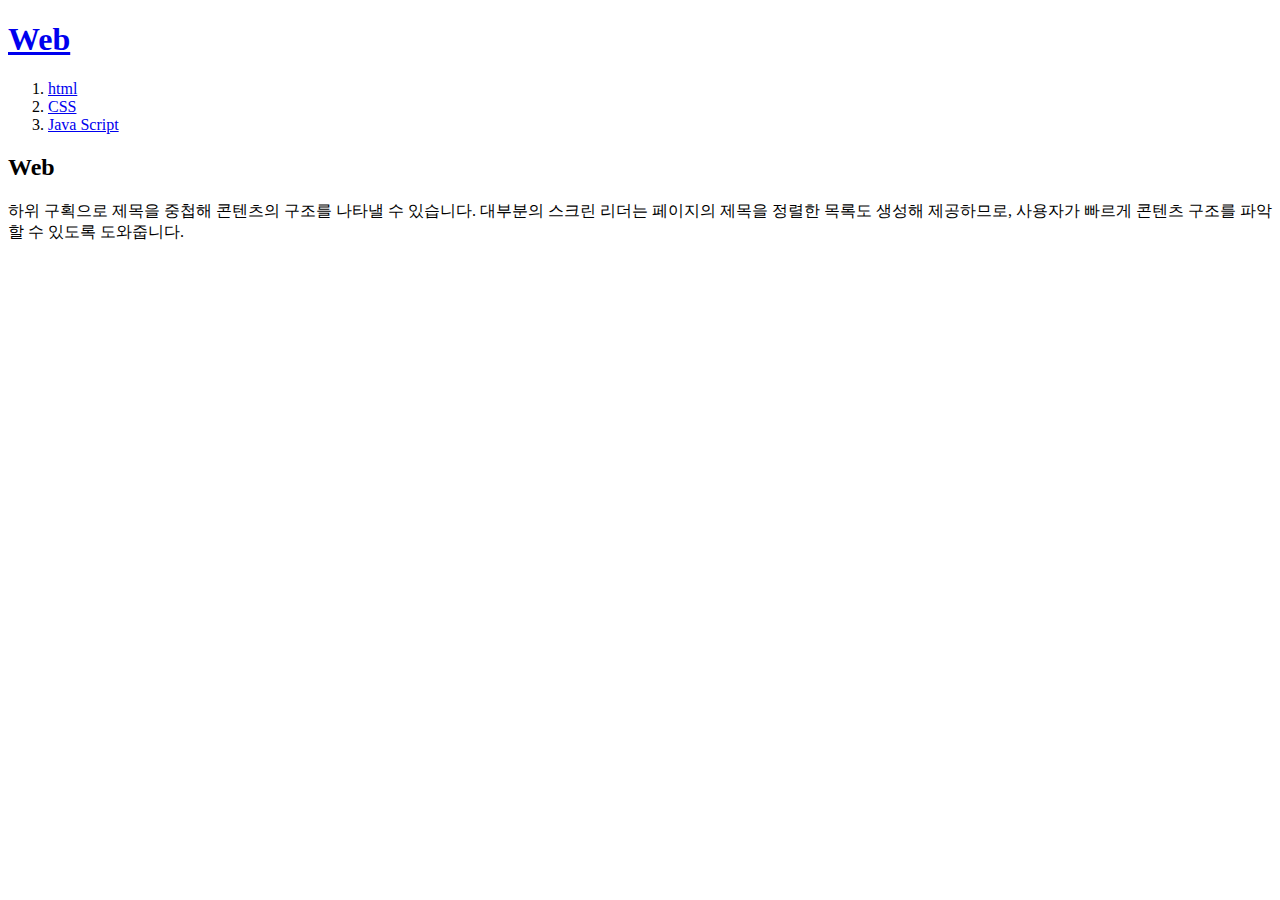
<file: index.html>
<!doctype html>
<html>
<head>
  <title>WEBSITE</title>
  <meta charset="utf-8">
</head>
<body>
  <h1><a href="index.html">Web</a></h1>
  <ol>
    <li><a href="1.html">html</a></li>
    <li><a href="2.html">CSS</a></li>
    <li><a href="3.html">Java Script</a></li>
  </ol>
  <h2>Web</h2>
하위 구획으로 제목을 중첩해 콘텐츠의 구조를 나타낼 수 있습니다. 대부분의 스크린 리더는 페이지의 제목을 정렬한 목록도 생성해 제공하므로, 사용자가 빠르게 콘텐츠 구조를 파악할 수 있도록 도와줍니다.
</body>
</html>
</file>
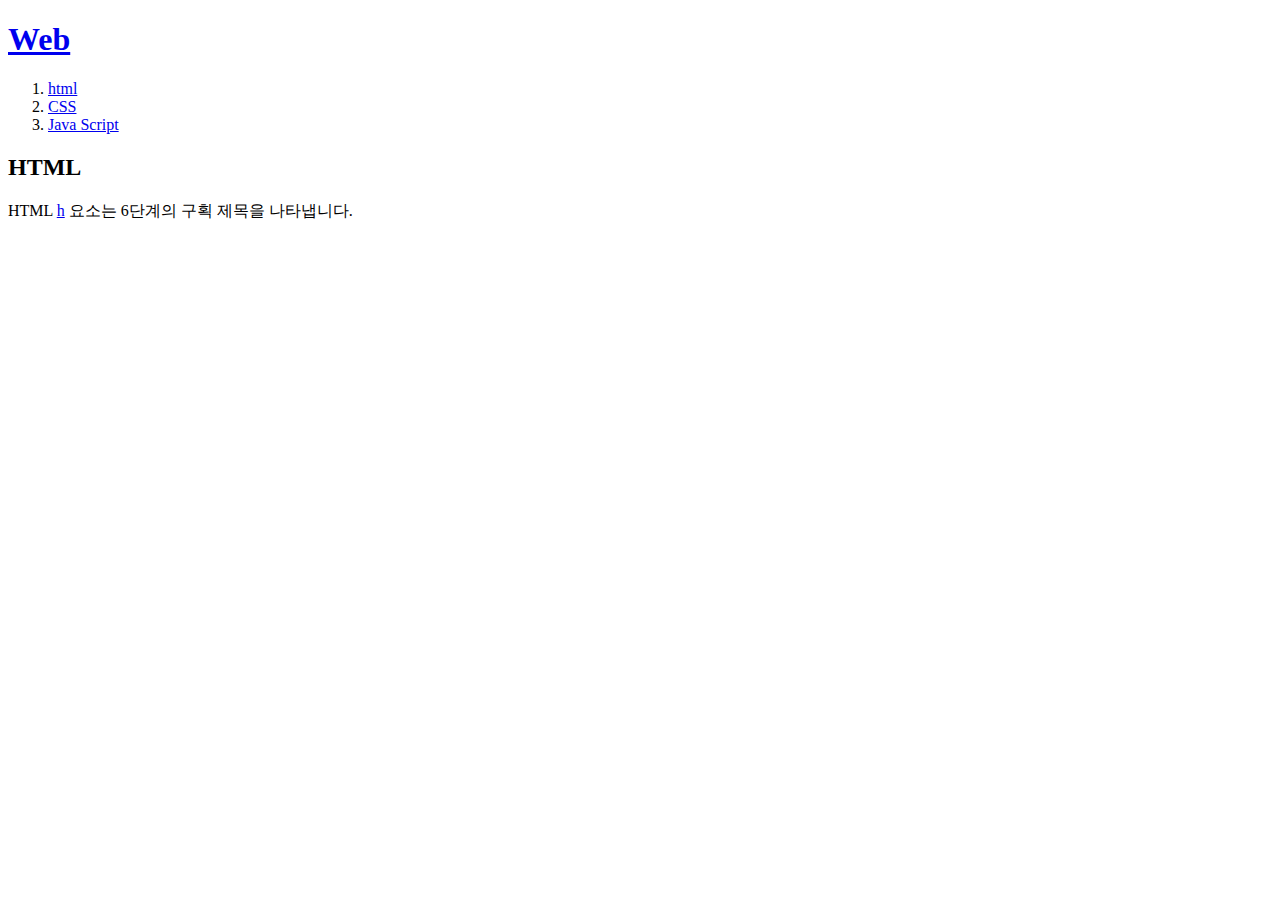
<file: 1.html>
<!doctype html>
<html>
<head>
  <title>WEBSITE</title>
  <meta charset="utf-8">
</head>
<body>
  <h1><a href="index.html">Web</a></h1>
  <ol>
    <li><a href="1.html">html</a></li>
    <li><a href="2.html">CSS</a></li>
    <li><a href="3.html">Java Script</a></li>
  </ol>
  <h2>HTML</h2>
  HTML <a href="https://developer.mozilla.org/ko/docs/Web/HTML/Element/Heading_Elements" target="_blank" title="H의 의미">h</a> 요소는 6단계의 구획 제목을 나타냅니다.
</body>
</html>
</file>
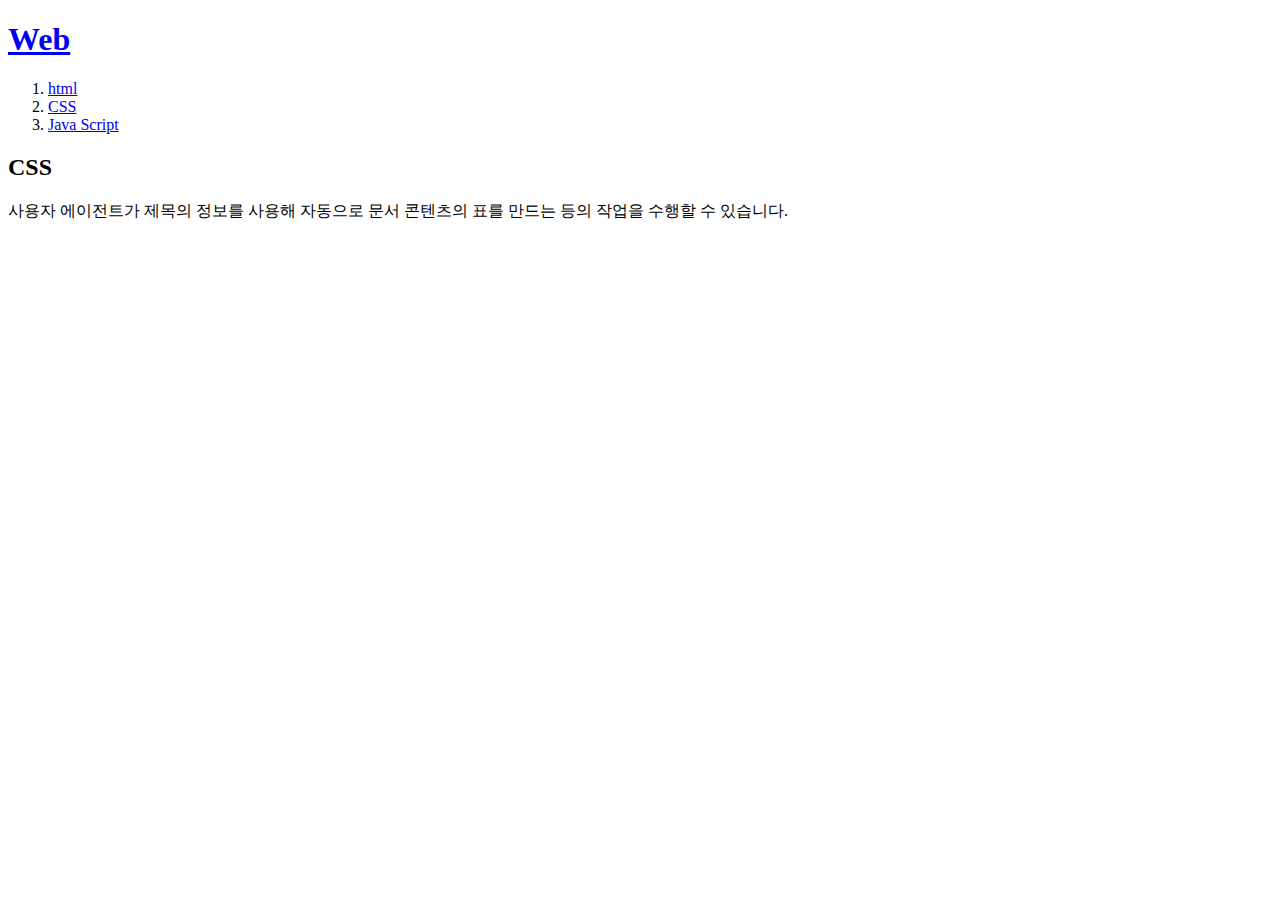
<file: 2.html>
<!doctype html>
<html>
<head>
  <title>WEBSITE</title>
  <meta charset="utf-8">
</head>
<body>
  <h1><a href="index.html">Web</a></h1>
  <ol>
    <li><a href="1.html">html</a></li>
    <li><a href="2.html">CSS</a></li>
    <li><a href="3.html">Java Script</a></li>
  </ol>
  <h2>CSS</h2>
  사용자 에이전트가 제목의 정보를 사용해 자동으로 문서 콘텐츠의 표를 만드는 등의 작업을 수행할 수 있습니다.
</body>
</html>
</file>
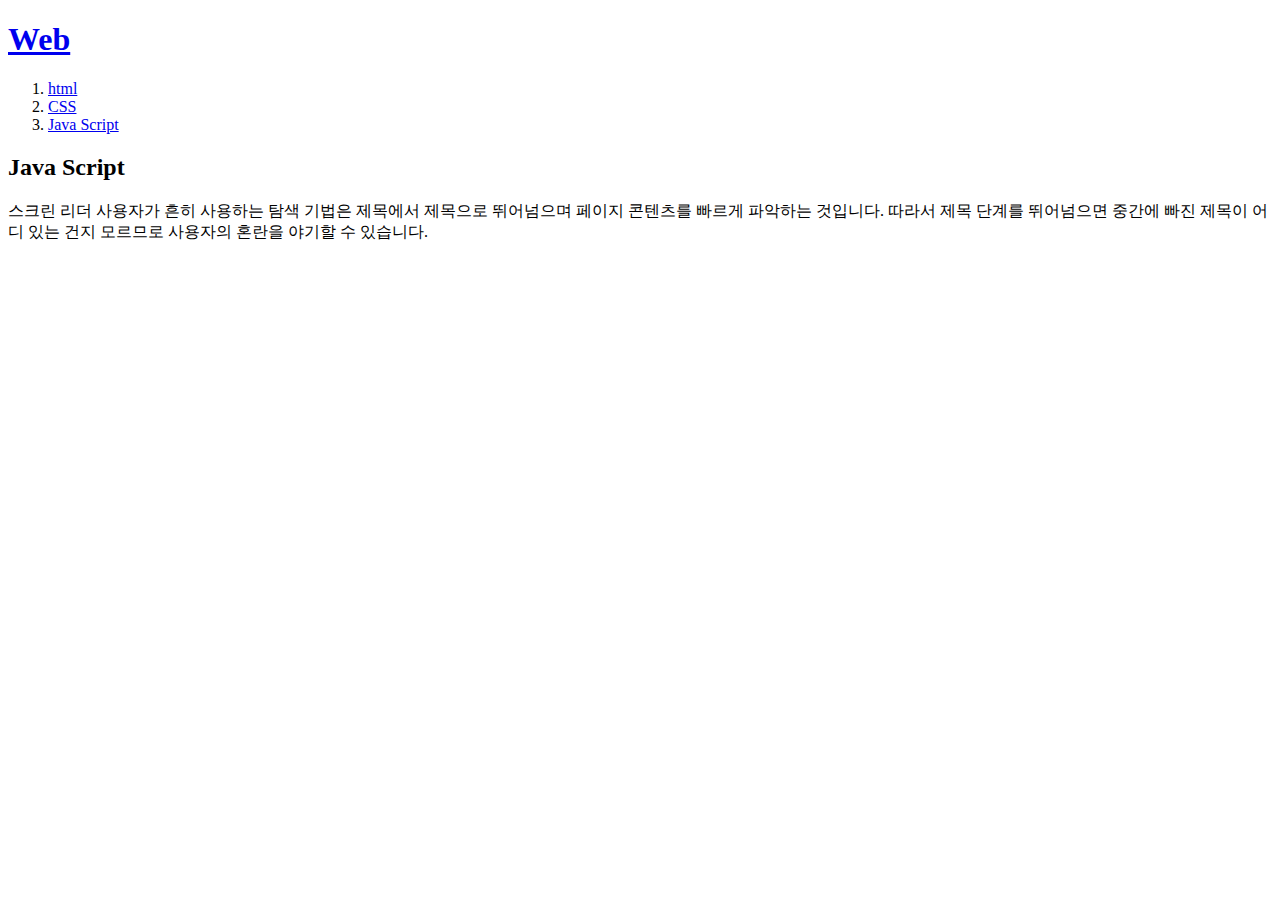
<file: 3.html>
<!doctype html>
<html>
<head>
  <title>WEBSITE</title>
  <meta charset="utf-8">
</head>
<body>
  <h1><a href="index.html">Web</a></h1>
  <ol>
    <li><a href="1.html">html</a></li>
    <li><a href="2.html">CSS</a></li>
    <li><a href="3.html">Java Script</a></li>
  </ol>
  <h2>Java Script</h2>
  스크린 리더 사용자가 흔히 사용하는 탐색 기법은 제목에서 제목으로 뛰어넘으며 페이지 콘텐츠를 빠르게 파악하는 것입니다. 따라서 제목 단계를 뛰어넘으면 중간에 빠진 제목이 어디 있는 건지 모르므로 사용자의 혼란을 야기할 수 있습니다.
</body>
</html>
</file>
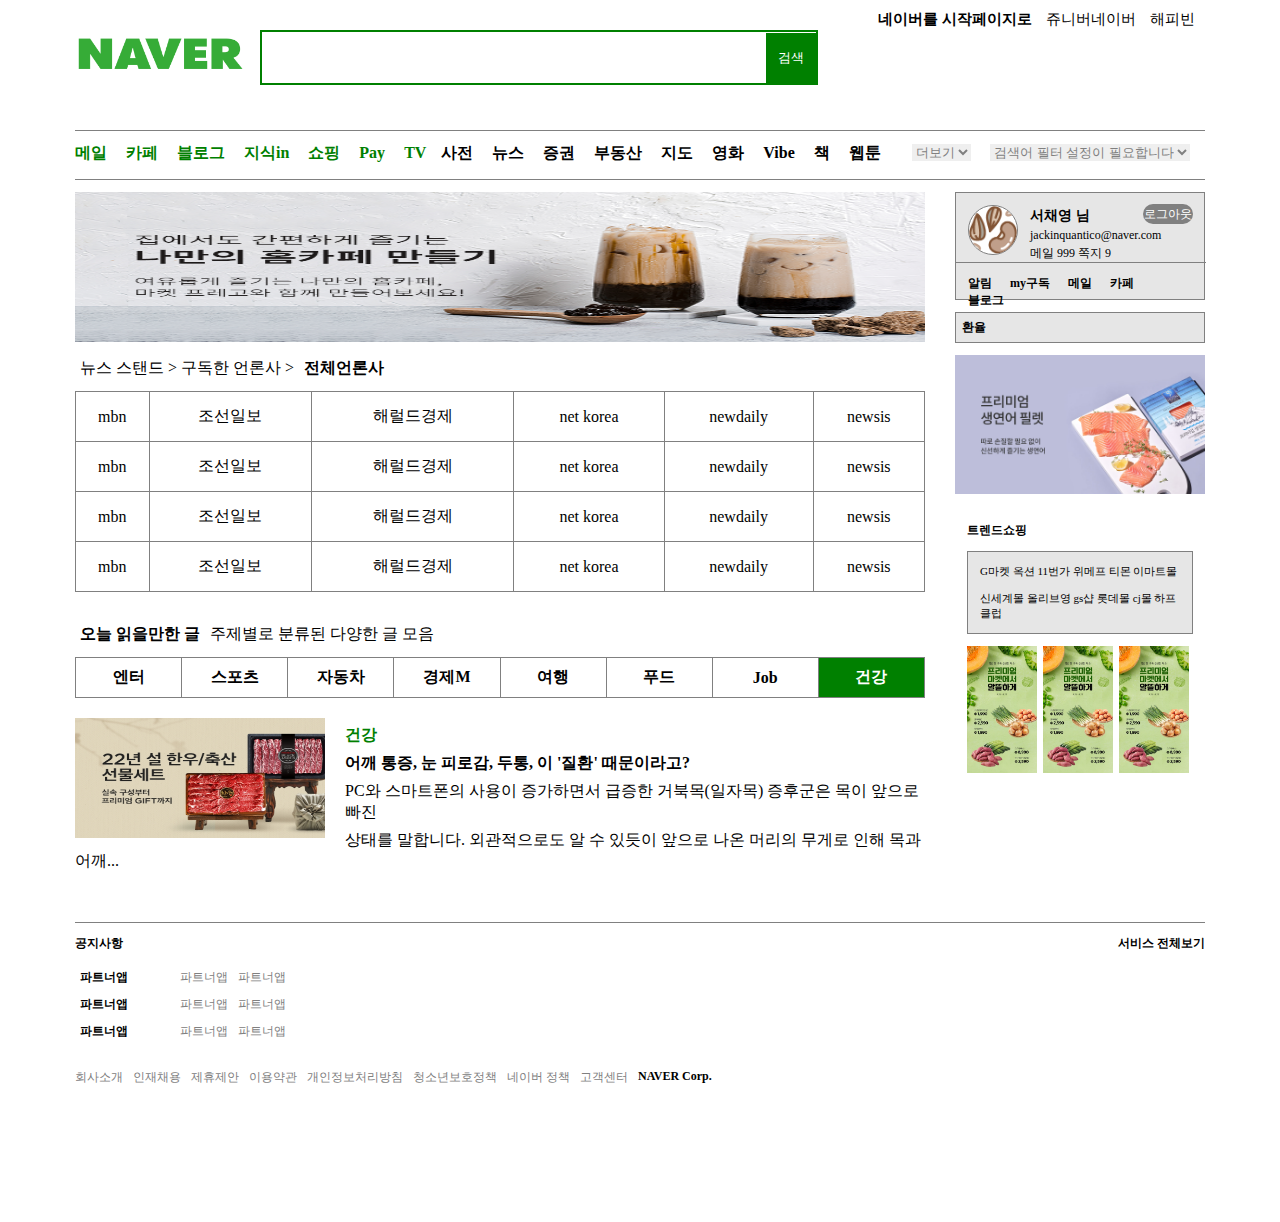
<file: naver/layout.html>
<!DOCTYPE html>
<html lang="ko">
  <head>
    <meta charset="utf-8">
    <title>naver 레이아웃</title>
    <link rel="stylesheet" href="style.css">
  </head>
  <body>
    <header>
      <div class="box">
      <div id="logo">
        <img src="naver_logo.png">
      </div>
      <div id="search">
        <input type="text">
        <button>검색</button>
      </div>
      <div id="login">
        <ul>
          <li id="important">네이버를 시작페이지로</li>
          <li>쥬니버네이버</li>
          <li>해피빈</li>
        </ul>
      </div>
      </div>
    </header>

    <div class="box">
    <section id="menu">
      <div id="green_menu">
        <ul>
          <li>메일</li>
          <li>카페</li>
          <li>블로그</li>
          <li>지식in</li>
          <li>쇼핑</li>
          <li>Pay</li>
          <li>TV</li>
        </ul>
      </div>
      <div id="black_menu">
        <ul>
          <li>사전</li>
          <li>뉴스</li>
          <li>증권</li>
          <li>부동산</li>
          <li>지도</li>
          <li>영화</li>
          <li>Vibe</li>
          <li>책</li>
          <li>웹툰</li>
        </ul>
      </div>
      <div id="more_menu">
        <ul>
          <li><select>
                <option selected>더보기</option>
              </select></li>
          <li><select>
                <option selected>검색어 필터 설정이 필요합니다
              </select></li>
        </ul>
      </div>
    </section>
    </div>

    <div class="box">
    <section id="main">
      <div id="mainimg">
        <img src="main_img.png">
      </div>
      <div id="news">
        <h3>뉴스 스탠드 	&gt; 구독한 언론사 	&gt; <h3 id="important">전체언론사</h3></h3>
        <table>
          <tr>
            <td>mbn</td>
            <td>조선일보</td>
            <td>해럴드경제</td>
            <td>net korea</td>
            <td>newdaily</td>
            <td>newsis</td>
          </tr>
          <tr>
            <td>mbn</td>
            <td>조선일보</td>
            <td>해럴드경제</td>
            <td>net korea</td>
            <td>newdaily</td>
            <td>newsis</td>
          </tr>
          <tr>
            <td>mbn</td>
            <td>조선일보</td>
            <td>해럴드경제</td>
            <td>net korea</td>
            <td>newdaily</td>
            <td>newsis</td>
          </tr>
          <tr>
            <td>mbn</td>
            <td>조선일보</td>
            <td>해럴드경제</td>
            <td>net korea</td>
            <td>newdaily</td>
            <td>newsis</td>
          </tr>
        </table>
      </div>
      <div id="today">
        <h3 id="important">오늘 읽을만한 글</h3><h3>주제별로 분류된 다양한 글 모음</h3>
        <table>
          <tr>
          <td>엔터</td>
          <td>스포츠</td>
          <td>자동차</td>
          <td>경제M</td>
          <td>여행</td>
          <td>푸드</td>
          <td>Job</td>
          <td class="green">건강</td>
        </tr>
        </table>
        <div>
          <img src="banner.jpeg">
          <ul>
            <li id="green">건강</li>
            <li id="important">어깨 통증, 눈 피로감, 두통, 이 '질환' 때문이라고?</li>
            <li>PC와 스마트폰의 사용이 증가하면서 급증한 거북목(일자목) 증후군은 목이 앞으로 빠진</li>
            <li>상태를 말합니다. 외관적으로도 알 수 있듯이 앞으로 나온 머리의 무게로 인해 목과 어깨...</li>
          </ul>
        </div>
      </div>
    </section>
    </div>

    <div class="box">
    <aside>
      <div id="user">
        <img src="profile.png">
        <ul id="info">
          <li class="important">서채영 님</li>
          <li>jackinquantico@naver.com</li>
          <li>메일 999 쪽지 9</li>
        </ul>
        <button>로그아웃</button>
        <ul id="service">
          <li>알림</li>
          <li>my구독</li>
          <li>메일</li>
          <li>카페</li>
          <li>블로그</li>
        </ul>
      </div>
      <div id="money">
        <h3>환율</h3>
      </div>
      <div id="ad">
        <img src="ad.jpeg">
      </div>
      <div id="shopping">
        <h3>트렌드쇼핑</h3>
        <div id="list">
          <ul>
            <li>G마켓 옥션 11번가 위메프 티몬 이마트몰</li>
            <li>신세계몰 올리브영 gs샵 롯데몰 cj몰 하프클럽</li>
          </ul>
        </div>
          <div id="pic">
            <img src="shopping.jpeg">
            <img src="shopping.jpeg">
            <img src="shopping.jpeg">
          </div>
      </div>
    </aside>
    </div>

    <footer>
    <div class="box">
      <div id="notice">
        <div class="left">공지사항</div>
        <div class="right">서비스 전체보기</div>
      </div>
      <div id="app">
        <ul class="box1">
          <li class="important">파트너앱</li>
          <li>파트너앱</li>
          <li>파트너앱</li>
        </ul>
        <ul class="box2">
          <li class="important">파트너앱</li>
          <li>파트너앱</li>
          <li>파트너앱</li>
        </ul>
        <ul class="box3">
          <li class="important">파트너앱</li>
          <li>파트너앱</li>
          <li>파트너앱</li>
        </ul>
      </div>
      <div id="call">
        <ul>
          <li>회사소개</li>
          <li>인재채용</li>
          <li>제휴제안</li>
          <li>이용약관</li>
          <li>개인정보처리방침</li>
          <li>청소년보호정책</li>
          <li>네이버 정책</li>
          <li>고객센터</li>
          <li class="important">NAVER Corp.</li>
        </ul>
      </div>
    </div>
    </footer>
  </body>
</html>
</file>
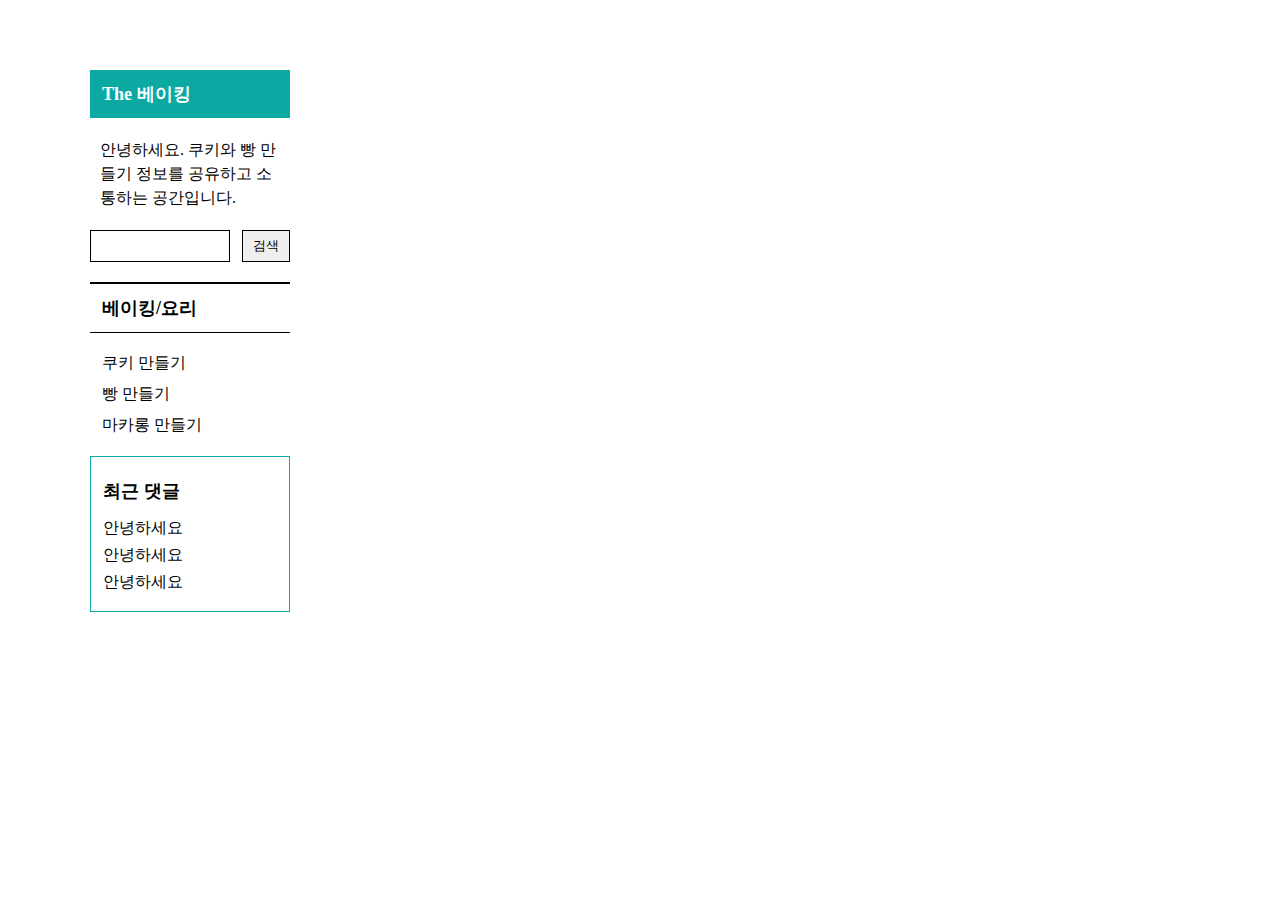
<file: shoppingmall/aside.html>
<!DOCTYPE html>
<html lang="ko">
  <head>
    <meta charset="utf-8">
    <title>헤더</title>
    <link rel="stylesheet" href="style.css">
  </head>
  <body>
    <div class="box">
      <aside>
        <h2 class="title1">The 베이킹</h2>
        <p class="introduce">안녕하세요. 쿠키와 빵 만들기 정보를 공유하고 소통하는 공간입니다.</p>
        <div class="search">
          <input type="text">
          <button type="button" name="검색">검색</button>
        </div>
        <h2 class="title2">베이킹/요리</h2>
        <ul class="list">
          <li>쿠키 만들기</li>
          <li>빵 만들기</li>
          <li>마카롱 만들기</li>
        </ul>
        <div class="comment">
          <h2 class="title3">최근 댓글</h2>
          <ul class="hello">
            <li>안녕하세요</li>
            <li>안녕하세요</li>
            <li>안녕하세요</li>
          </ul>
        </div>
      </aside>
    </div>
  </body>
  </html>
</file>
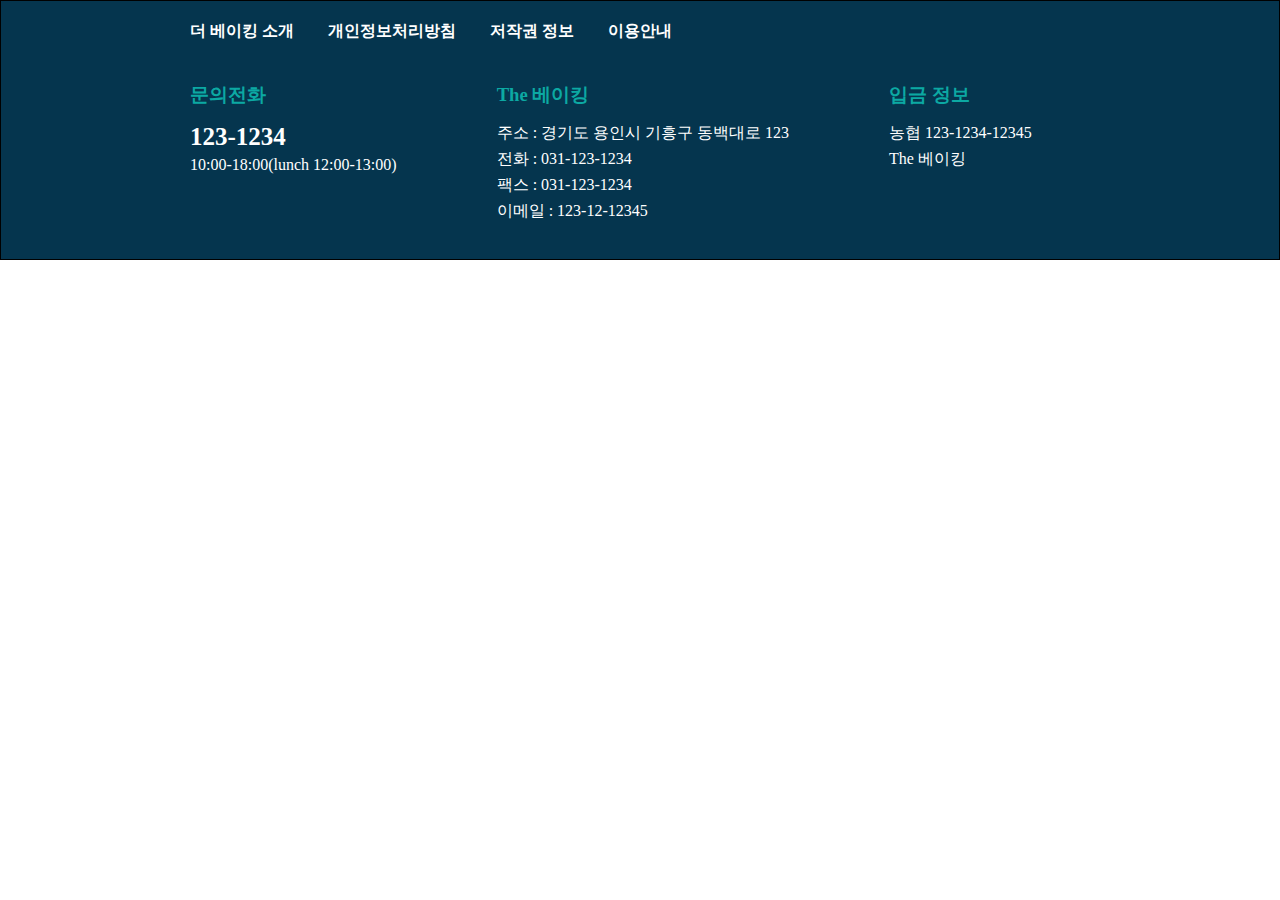
<file: shoppingmall/footer.html>
<!DOCTYPE html>
<html lang="ko">
  <head>
    <meta charset="utf-8">
    <title>전체 페이지 레이아웃</title>
    <link rel="stylesheet" href="style.css">
  </head>
  <body>
    <footer>
      <div class="box">
        <nav id="bottommenu">
          <ul>
            <li>더 베이킹 소개</li>
            <li>개인정보처리방침</li>
            <li>저작권 정보</li>
            <li>이용안내</li>
          </ul>
        </nav>

        <div class="items">
          <h3>문의전화</h3>
          <ul>
            <li class="phone">123-1234</li>
            <li>10:00-18:00(lunch 12:00-13:00)</li>
          </ul>
        </div>

        <div class="items">
          <h3>The 베이킹</h3>
          <ul>
            <li>주소 : 경기도 용인시 기흥구 동백대로 123</li>
            <li>전화 : 031-123-1234</li>
            <li>팩스 : 031-123-1234</li>
            <li>이메일 : 123-12-12345</li>
          </ul>
        </div>

        <div class="items">
          <h3>입금 정보</h3>
          <ul>
            <li>농협 123-1234-12345</li>
            <li>The 베이킹</li>
          </ul>
        </div>
      </div>
    </footer>
  </body>
</html>
</file>
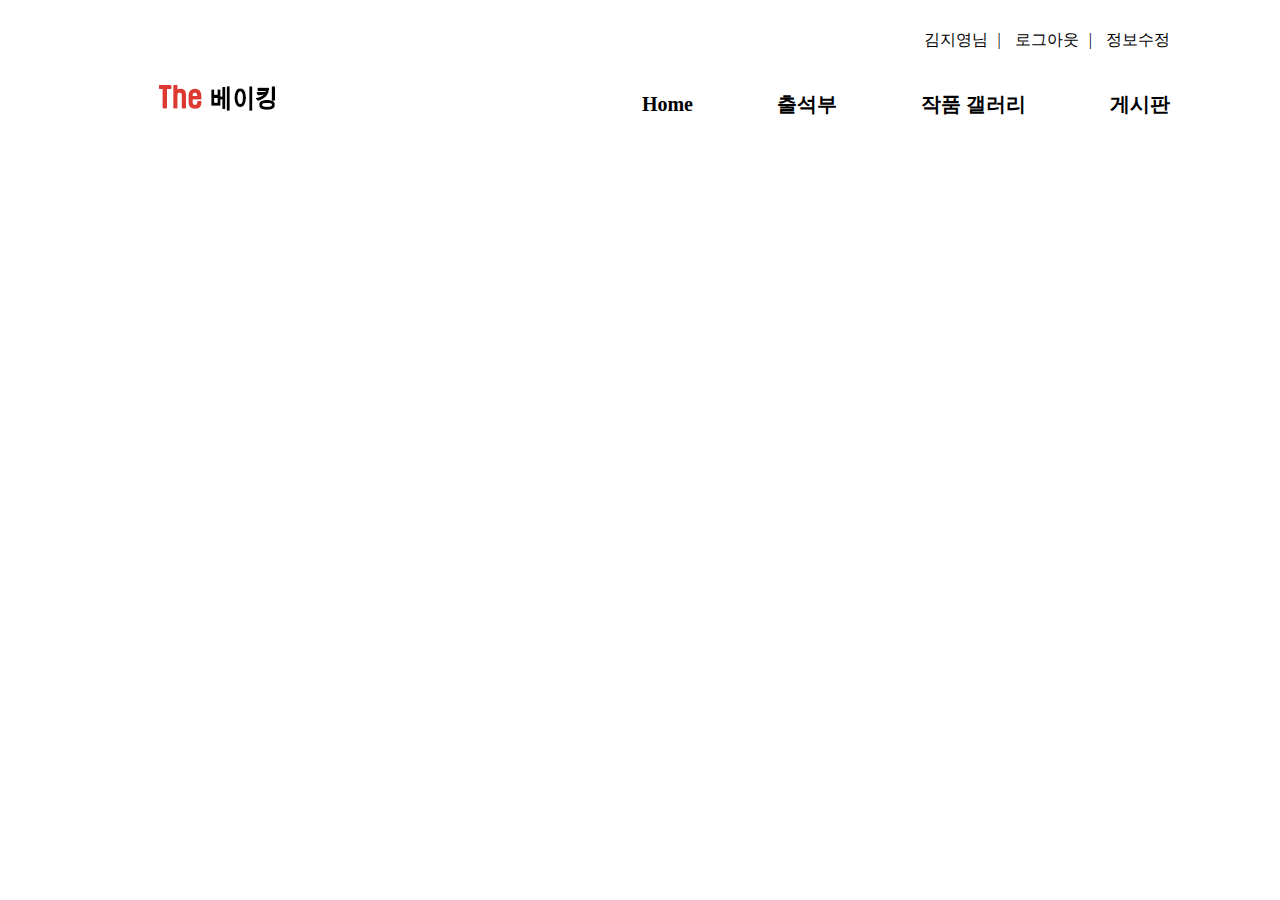
<file: shoppingmall/header.html>
<!DOCTYPE html>
<html lang="ko">
  <head>
    <meta charset="utf-8">
    <title>헤더</title>
    <link rel="stylesheet" href="style.css">
  </head>
  <body>
    <header>
      <div class="box">

        <div id="logo">
          <img src="logo.png">
        </div>

        <nav id="menu">
          <ul id="login">
            <li>김지영님</li><li>|</li>
            <li>로그아웃</li><li>|</li>
            <li>정보수정</li>
          </ul>
          <ul id="topmenu">
            <li>Home</li>
            <li>출석부</li>
            <li>작품 갤러리</li>
            <li>게시판</li>
          </ul>
        </nav>

    </div>
    </header>
  </body>
</html>
</file>
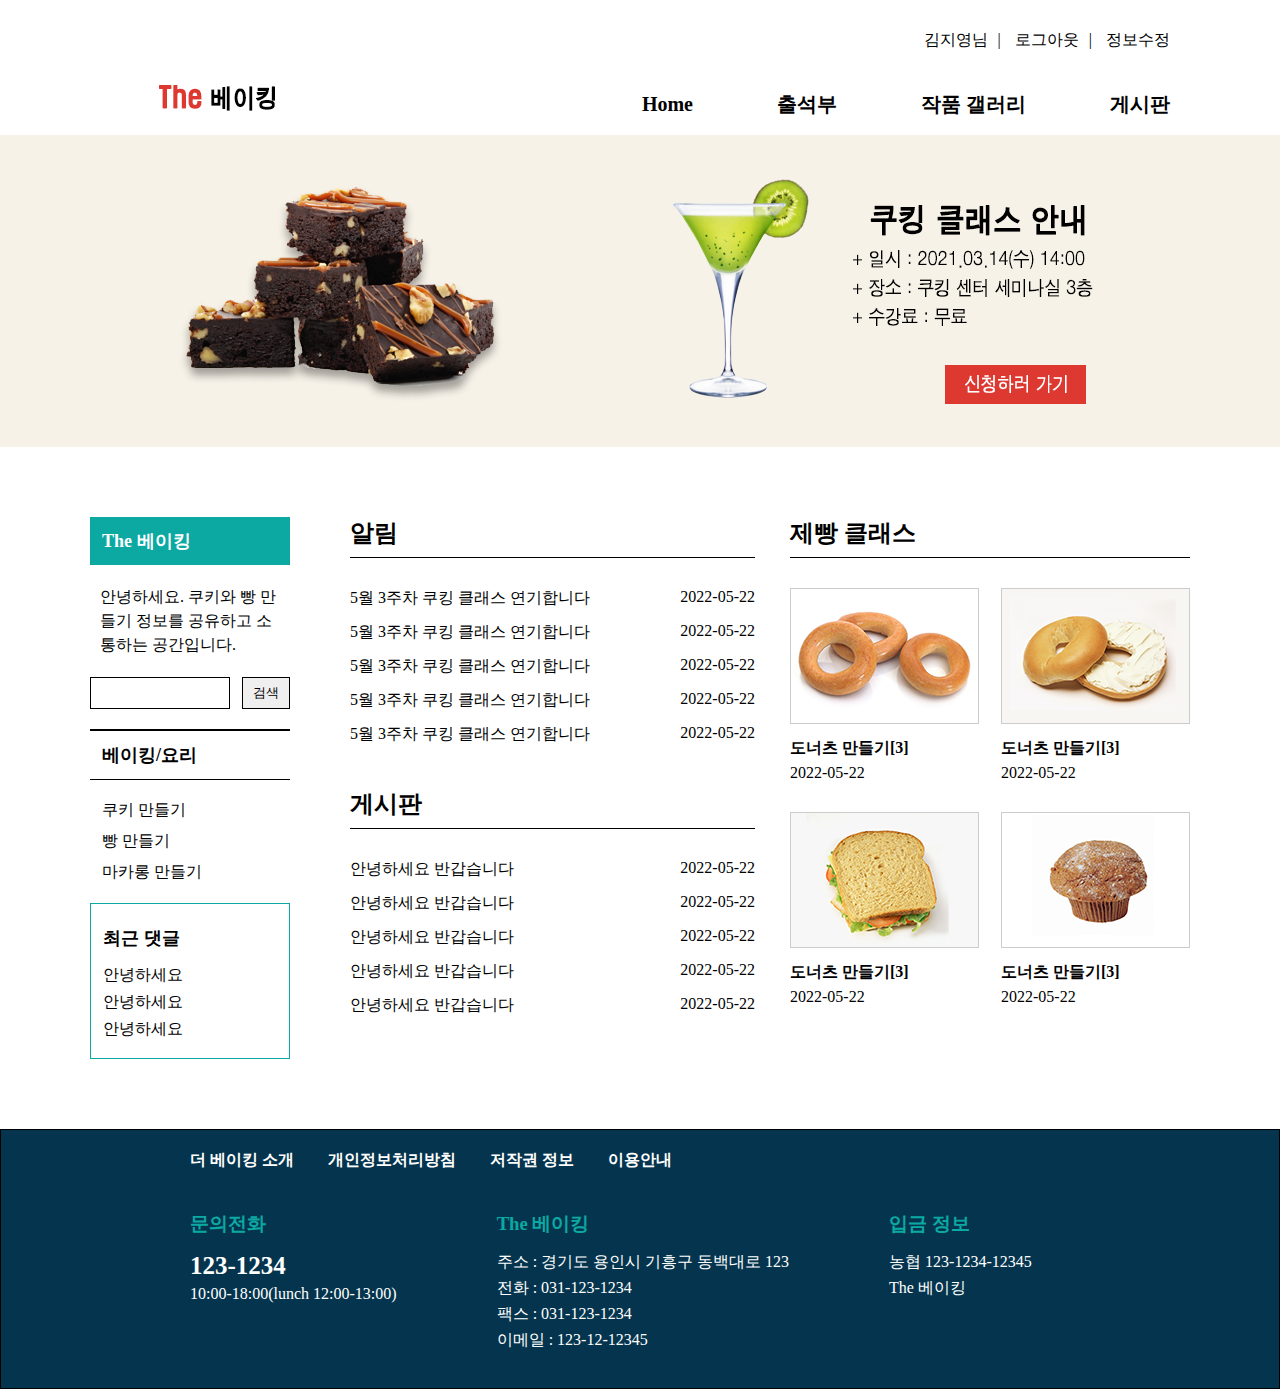
<file: shoppingmall/layout.html>
<!DOCTYPE html>
<html lang="ko">
  <head>
    <meta charset="utf-8">
    <title>전체 페이지 레이아웃</title>
    <link rel="stylesheet" href="style.css">
  </head>
  <body>
    <header>
      <div class="box">
        <div id="logo">
          <img src="logo.png">
        </div>

        <nav id="menu">
          <ul id="login">
            <li>김지영님</li><li>|</li>
            <li>로그아웃</li><li>|</li>
            <li>정보수정</li>
          </ul>
          <ul id="topmenu">
            <li>Home</li>
            <li>출석부</li>
            <li>작품 갤러리</li>
            <li>게시판</li>
          </ul>
        </nav>
    </div>
    </header>

    <section class="mainimg">
      <a href="#"><img src="btn_class.png"></a>
    </section>

    <div class="box">
      <aside>
        <h2 class="title1">The 베이킹</h2>
        <p class="introduce">안녕하세요. 쿠키와 빵 만들기 정보를 공유하고 소통하는 공간입니다.</p>
        <div class="search">
          <input type="text">
          <button type="button" name="검색">검색</button>
        </div>
        <h2 class="title2">베이킹/요리</h2>
        <ul class="list">
          <li>쿠키 만들기</li>
          <li>빵 만들기</li>
          <li>마카롱 만들기</li>
        </ul>
        <div class="comment">
          <h2 class="title3">최근 댓글</h2>
          <ul class="hello">
            <li>안녕하세요</li>
            <li>안녕하세요</li>
            <li>안녕하세요</li>
          </ul>
        </div>
      </aside>

      <section class="main">

        <div id="main1">
          <h2 id="title1">알림</h2>
          <ul class="latest">
            <li class="items">
              <div class="subject">5월 3주차 쿠킹 클래스 연기합니다</div>
              <div class="date">2022-05-22</div>
            </li>
            <li class="items">
              <div class="subject">5월 3주차 쿠킹 클래스 연기합니다</div>
              <div class="date">2022-05-22</div>
            </li>
            <li class="items">
              <div class="subject">5월 3주차 쿠킹 클래스 연기합니다</div>
              <div class="date">2022-05-22</div>
            </li>
            <li class="items">
              <div class="subject">5월 3주차 쿠킹 클래스 연기합니다</div>
              <div class="date">2022-05-22</div>
            </li>
            <li class="items">
              <div class="subject">5월 3주차 쿠킹 클래스 연기합니다</div>
              <div class="date">2022-05-22</div>
            </li>
          </ul>

          <h2 id="title2">게시판</h2>
          <ul class="latest">
            <li class="items">
              <div class="subject">안녕하세요 반갑습니다</div>
              <div class="date">2022-05-22</div>
            </li>
            <li class="items">
              <div class="subject">안녕하세요 반갑습니다</div>
              <div class="date">2022-05-22</div>
            </li>
            <li class="items">
              <div class="subject">안녕하세요 반갑습니다</div>
              <div class="date">2022-05-22</div>
            </li>
            <li class="items">
              <div class="subject">안녕하세요 반갑습니다</div>
              <div class="date">2022-05-22</div>
            </li>
            <li class="items">
              <div class="subject">안녕하세요 반갑습니다</div>
              <div class="date">2022-05-22</div>
            </li>
          </ul>
        </div>

        <div id="main2">
          <h2 id="title1">제빵 클래스</h2>
          <ul class="item1">
            <li><img src="bread1.png"></li>
            <li class="subject">도너츠 만들기[3]</li>
            <li class="date">2022-05-22</li>
          </ul>
          <ul class="item2">
            <li><img src="bread2.png"></li>
            <li class="subject">도너츠 만들기[3]</li>
            <li class="date">2022-05-22</li>
          </ul>
          <ul class="item1">
            <li><img src="bread3.png"></li>
            <li class="subject">도너츠 만들기[3]</li>
            <li class="date">2022-05-22</li>
          </ul>
          <ul class="item2">
            <li><img src="bread4.png"></li>
            <li class="subject">도너츠 만들기[3]</li>
            <li class="date">2022-05-22</li>
          </ul>
        </div>

      </section>
    </div>

    <footer>
      <div class="box">
        <nav id="bottommenu">
          <ul>
            <li>더 베이킹 소개</li>
            <li>개인정보처리방침</li>
            <li>저작권 정보</li>
            <li>이용안내</li>
          </ul>
        </nav>

        <div class="items">
          <h3>문의전화</h3>
          <ul>
            <li class="phone">123-1234</li>
            <li>10:00-18:00(lunch 12:00-13:00)</li>
          </ul>
        </div>

        <div class="items">
          <h3>The 베이킹</h3>
          <ul>
            <li>주소 : 경기도 용인시 기흥구 동백대로 123</li>
            <li>전화 : 031-123-1234</li>
            <li>팩스 : 031-123-1234</li>
            <li>이메일 : 123-12-12345</li>
          </ul>
        </div>

        <div class="items">
          <h3>입금 정보</h3>
          <ul>
            <li>농협 123-1234-12345</li>
            <li>The 베이킹</li>
          </ul>
        </div>
      </div>
    </footer>
  </body>
</html>
</file>
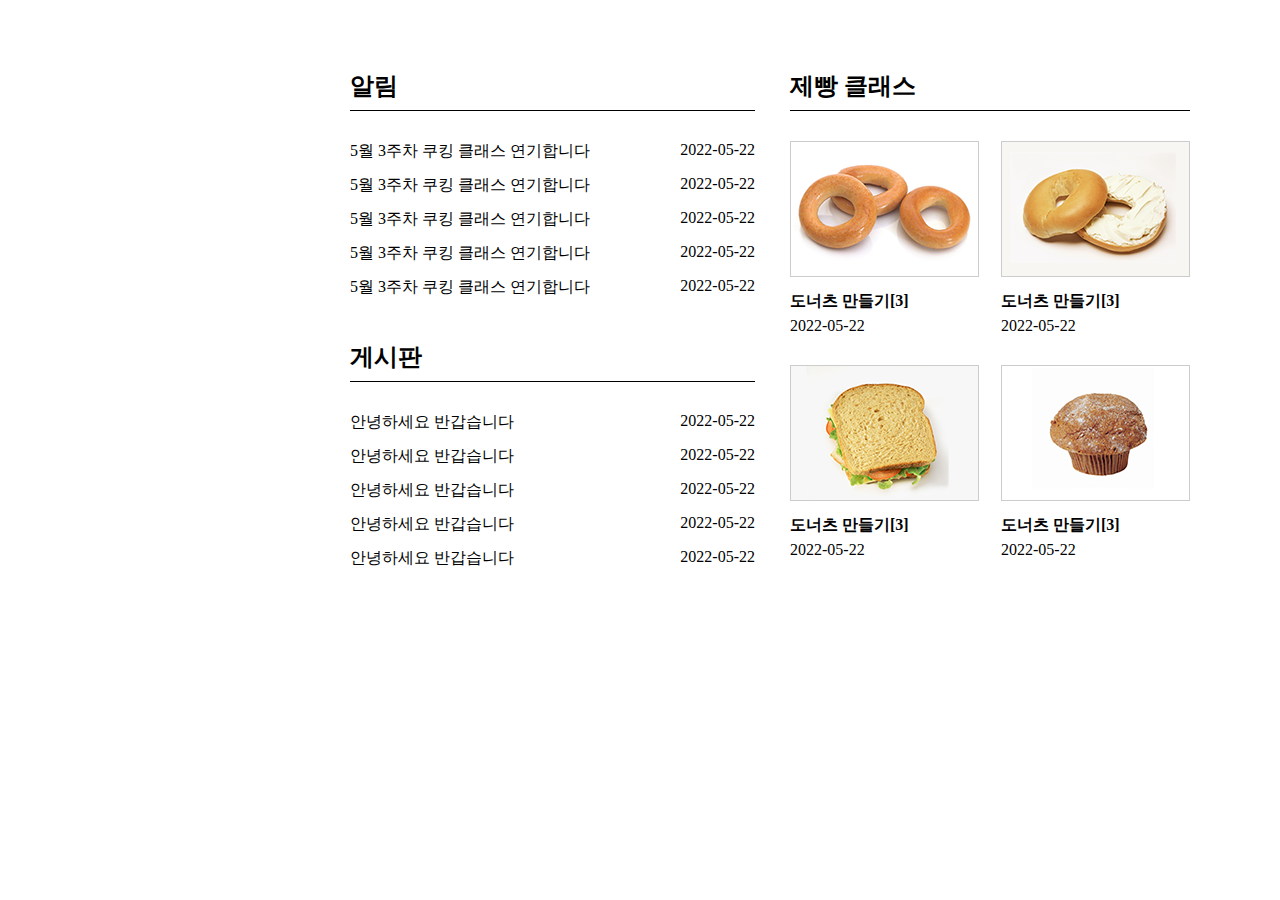
<file: shoppingmall/main.html>
<!DOCTYPE html>
<html lang="ko">
  <head>
    <meta charset="utf-8">
    <title>헤더</title>
    <link rel="stylesheet" href="style.css">
  </head>
  <body>
    <div class="box">
      <section class="main">

        <div id="main1">
          <h2 id="title1">알림</h2>
          <ul class="latest">
            <li class="items">
              <div class="subject">5월 3주차 쿠킹 클래스 연기합니다</div>
              <div class="date">2022-05-22</div>
            </li>
            <li class="items">
              <div class="subject">5월 3주차 쿠킹 클래스 연기합니다</div>
              <div class="date">2022-05-22</div>
            </li>
            <li class="items">
              <div class="subject">5월 3주차 쿠킹 클래스 연기합니다</div>
              <div class="date">2022-05-22</div>
            </li>
            <li class="items">
              <div class="subject">5월 3주차 쿠킹 클래스 연기합니다</div>
              <div class="date">2022-05-22</div>
            </li>
            <li class="items">
              <div class="subject">5월 3주차 쿠킹 클래스 연기합니다</div>
              <div class="date">2022-05-22</div>
            </li>
          </ul>

          <h2 id="title2">게시판</h2>
          <ul class="latest">
            <li class="items">
              <div class="subject">안녕하세요 반갑습니다</div>
              <div class="date">2022-05-22</div>
            </li>
            <li class="items">
              <div class="subject">안녕하세요 반갑습니다</div>
              <div class="date">2022-05-22</div>
            </li>
            <li class="items">
              <div class="subject">안녕하세요 반갑습니다</div>
              <div class="date">2022-05-22</div>
            </li>
            <li class="items">
              <div class="subject">안녕하세요 반갑습니다</div>
              <div class="date">2022-05-22</div>
            </li>
            <li class="items">
              <div class="subject">안녕하세요 반갑습니다</div>
              <div class="date">2022-05-22</div>
            </li>
          </ul>
        </div>

        <div id="main2">
          <h2 id="title1">제빵 클래스</h2>
          <ul class="item1">
            <li><img src="bread1.png"></li>
            <li class="subject">도너츠 만들기[3]</li>
            <li class="date">2022-05-22</li>
          </ul>
          <ul class="item2">
            <li><img src="bread2.png"></li>
            <li class="subject">도너츠 만들기[3]</li>
            <li class="date">2022-05-22</li>
          </ul>
          <ul class="item1">
            <li><img src="bread3.png"></li>
            <li class="subject">도너츠 만들기[3]</li>
            <li class="date">2022-05-22</li>
          </ul>
          <ul class="item2">
            <li><img src="bread4.png"></li>
            <li class="subject">도너츠 만들기[3]</li>
            <li class="date">2022-05-22</li>
          </ul>
        </div>

      </section>
    </div>
  </body>
  </html>
</file>
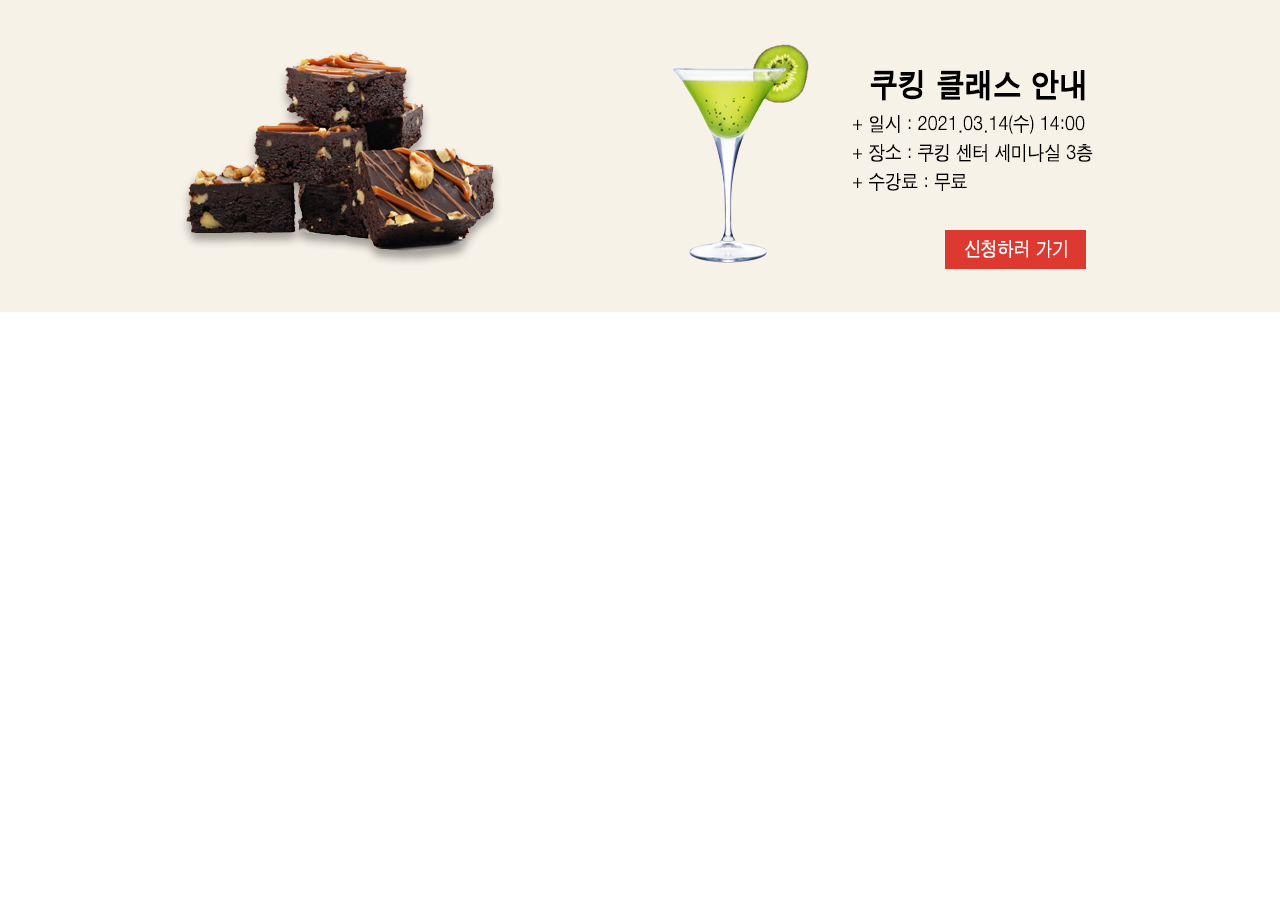
<file: shoppingmall/mainimage.html>
<!DOCTYPE html>
<html lang="ko">
  <head>
    <meta charset="utf-8">
    <title>헤더</title>
    <link rel="stylesheet" href="style.css">
  </head>
  <body>
    <section class="mainimg">
      <a href="#"><img src="btn_class.png"></a>
    </section>
  </body>
  </html>
</file>
<file: naver/style.css>
* {
  margin: 0;
  padding: 0;
  box-sizing: border-box;
}
li {
  list-style-type: none;
}
.box {
  width: 1130px;
  margin: 0 auto;
}

/*헤더 영역*/
header {
  height: 130px;
}
#logo {
  float: left;
  margin-top: 13px;
  margin-right: 15px;
}
#logo img {
  width: 170px;
}
#search {
  float: left;
  margin-top: 30px;
  border: 2px solid green;
}
#search input {
  width: 500px;
  height: 50px;
  border: 0px;
}
#search button {
  background: green;
  width: 50px;
  height: 50px;
  color: white;
  border: 0px;
}
#login {
  float: right;
  margin-top: 10px;
}
#login li {
  display: inline-block;
  margin-right: 10px;
  font-size: 15px;
}
#login #important {
  font-weight: bold;
}
/*헤더 영역*/

/*메뉴 영역*/
#menu {
  border-top: 1px solid gray;
  border-bottom: 1px solid gray;
  height: 50px;
  font-size: 16px;
  padding-top: 12px;
  margin-bottom: 12px;
}
#menu div {
  float: left;
}
#menu li {
  display: inline-block;
  margin-right: 15px;
}
#menu #green_menu {
  color: green;
  font-weight: bold;
}
#menu #black_menu {
  font-weight: bold;
}
#menu #more_menu {
  float: right;
}
#menu #more_menu select{
  font-size: 13px;
  color: gray;
  border: 0px;
}
/*메뉴 영역*/

/*메인 영역*/
#main {
  clear: both;
  width: 850px;
  float: left;
  margin-bottom: 50px;
}
#main #mainimg img {
  width: 850px;
  height: 150px;
}
#main h3 {
  font-size: 16px;
  padding: 12px 5px;
  font-weight: lighter;
  display: inline-block;
}
#main #important {
  font-weight: bold;
}
#main table {
  width: 850px;
  text-align: center;
  border-collapse: collapse;
  border: 1px solid gray;
  margin-bottom: 20px;
}
#main #news td {
  border: 1px solid gray;
  height: 50px;
}
#main #today td {
  border: 1px solid gray;
  height: 40px;
  font-weight: bold;
  width: 105px;
}
#main #today .green {
  background: green;
  color: white;
  border: 0px;
}
#main #today img {
  width: 250px;
  height: 120px;
  float: left;
  margin-right: 20px;
}
#main #today li {
  padding-top: 7px;
}
#main #green {
  font-weight: bold;
  color: green;
}
/*메인 영역*/

/*사이드바 영역*/
aside {
  width: 250px;
  float: right;
  position: relative;
}
aside #user {
  background: #e6e6e6;
  border: 1px solid gray;
  padding-bottom: 12px;
}
aside #user img {
  background: white;
  width: 50px;
  border: 1px solid gray;
  border-radius: 25px;
  margin: 12px 12px;
  float: left;
}
aside #info {
  padding-top: 12px;
}
aside #info li {
  font-size: 12px;
  line-height: 150%;
}
aside #info .important {
  font-size: 14px;
  font-weight: bold;
}
aside button {
  float: right;
  position : absolute;
  top: 12px;
  right: 12px;
  width: 50px;
  height: 20px;
  background: gray;
  color: white;
  border: 0px;
  border-radius: 25px;
  font-size: 12px;
}
#user #service {
  padding: 12px;
  width: 250px;
  border-top: 1px solid gray;
}
#user #service li{
  display: inline-block;
  float: left;
  font-size: 12px;
  font-weight: bold;
  padding-right: 18px;
}
aside #money {
  border: 1px solid gray;
  background: #e6e6e6;
  margin: 12px 0 12px 0;
}
aside #money h3 {
  font-size: 12px;
  font-weight: bold;
  padding: 6px;
}
aside #ad img {
  width: 250px;
}
#shopping {
  margin-top: 12px;
  padding: 12px 0 12px 12px;
}
#shopping h3 {
  font-size: 12px;
  font-weight: bold;
}
#shopping #list {
  border: 1px solid gray;
  background: #e6e6e6;
  margin: 12px 12px 12px 0;
  padding: 12px 12px 0 12px;
  font-size: 11px;
}
#shopping #list li {
  padding-bottom: 12px;
}
#shopping #pic img {
  width: 70px;
  margin-right: 6px;
  float: left;
}
/*사이드바 영역*/

/*푸터 영역*/
footer {
  clear: both;
  height: 300px;
}
footer #notice {
  font-size: 12px;
  font-weight: bold;
  padding: 12px 0;
  border-top: 1px solid gray;
}
#notice .left {
  float: left;
}
#notice .right {
  float: right;
}
#app {
  clear: both;
  margin: 12px 0;
  float: left;
  padding-bottom: 12px;
}
#app li {
  display: inline-block;
  float: left;
  padding: 5px;
  color: gray;
  font-size: 12px;
}
#app .important {
  width: 100px;
  font-weight: bold;
  color: black;
}
#call {
  clear: both;
}
#call li {
  display: inline-block;
  float: left;
  font-size: 12px;
  color: gray;
  padding-right: 10px;
}
#call .important {
  font-weight: bold;
  color: black;
}
/*푸터 영역*/
</file>
<file: shoppingmall/style.css>
* {
  margin: 0;
  padding: 0;
  box-sizing: border-box;
}
li {
  list-style-type: none;
}
header {
  height: 135px;
}
#logo {
  float: left;
  margin: 80px 0 0 60px;
}
#menu {
  float : right;
  text-align: right;
  margin-right: 20px;
}
#menu li {
  display : inline-block;
}
#login li{
  margin: 30px 0 0 10px;
}
#topmenu li {
  margin: 40px 0 0 80px;
  font-family: "맑은고딕";
  font-size: 20px;
  font-weight: bold;
}

.mainimg {
  height: 312px;
  background-image: url("main_bg.png");
  background-position: top center;
  background-repeat: no-repeat;
  text-align: center;
  padding: 230px 0 0 750px;
}

.box {
  margin: 0 auto;
  width: 1100px;
}

aside {
  float: left;
  width: 200px;
    margin: 70px 0;
}
aside li {
  list-style-type: none;
}
aside .title1 {
  font-size: 18px;
  background-color: #0ca9a3;
  color: white;
  padding: 12px;
}
aside .introduce {
  padding: 20px 10px;
  line-height: 150%;
}
aside .search input {
  width: 140px;
  height: 32px;
  border: solid 1px black;
  vertical-align: top;
}
aside .search button {
  margin-left: 5px;
  padding: 6px 10px;
  border: solid 1px black;
  float: right;
}
aside .title2 {
  margin-top: 20px;
  padding: 12px;
  border-top: 2px solid black;
  border-bottom: 1px solid black;
  font-size: 18px;
}
aside .list {
  margin: 20px 0;
}
aside .list li {
  margin: 10px 12px;
}
aside .comment {
  border: 1px solid #0ca9a3;
  padding: 12px;
}
aside .comment .title3 {
  font-size: 18px;
  margin: 10px 0 15px 0;
}
aside .comment .hello li {
  margin-top: 6px;
  margin-bottom: 6px;
}

.main {
  float: right;
  width: 840px;
  margin: 70px 0;
}
#main1 {
  width: 405px;
  float: left;
}
#title1 {
  padding-bottom: 8px;
  border-bottom: 1px solid black;
}
#main1 .latest {
  margin-top: 30px;
}
#main1 .latest .items {
  position: relative;
  height: 34px;
}
#main1 .items .subject {
  position: absolute;
  left: 0;
  top: 0;
}
#main1 .items .date {
  position: absolute;
  right: 0;
  top: 0;
}
#main1 #title2 {
  margin-top: 30px;
  padding-bottom: 8px;
  border-bottom: 1px solid black;
}
#main2 {
  width: 400px;
  float: right;
}
#main2 .item1 {
  clear: both;
  width: 189px;
  float: left;
  margin-top: 30px;
}
#main2 .item2 {
  float: right;
  width: 189px;
  margin-top: 30px;
}
#main2 .subject {
  margin-top: 10px;
  font-size: 16px;
  font-weight: bold;
}
#main2 .date {
  margin-top: 5px;
}

footer {
  border: 1px solid black;
  clear: both;
  height: 260px;
  background: #05354e;
  color: white;
}
#bottommenu ul {
  padding: 20px 0 0 100px;
  font-weight: bold;
}
#bottommenu li {
  display: inline;
  margin-right: 30px;
}
footer .box .items {
  float: left;
  margin-top: 40px;
  margin-left: 100px;
}
footer h3 {
  color: #0ca9a3;
}
footer .items ul {
  margin-top: 15px;
}
footer .items li {
  margin-top: 5px;
}
footer .items .phone {
  font-size: 25px;
  font-weight: bold;
}
</file>
